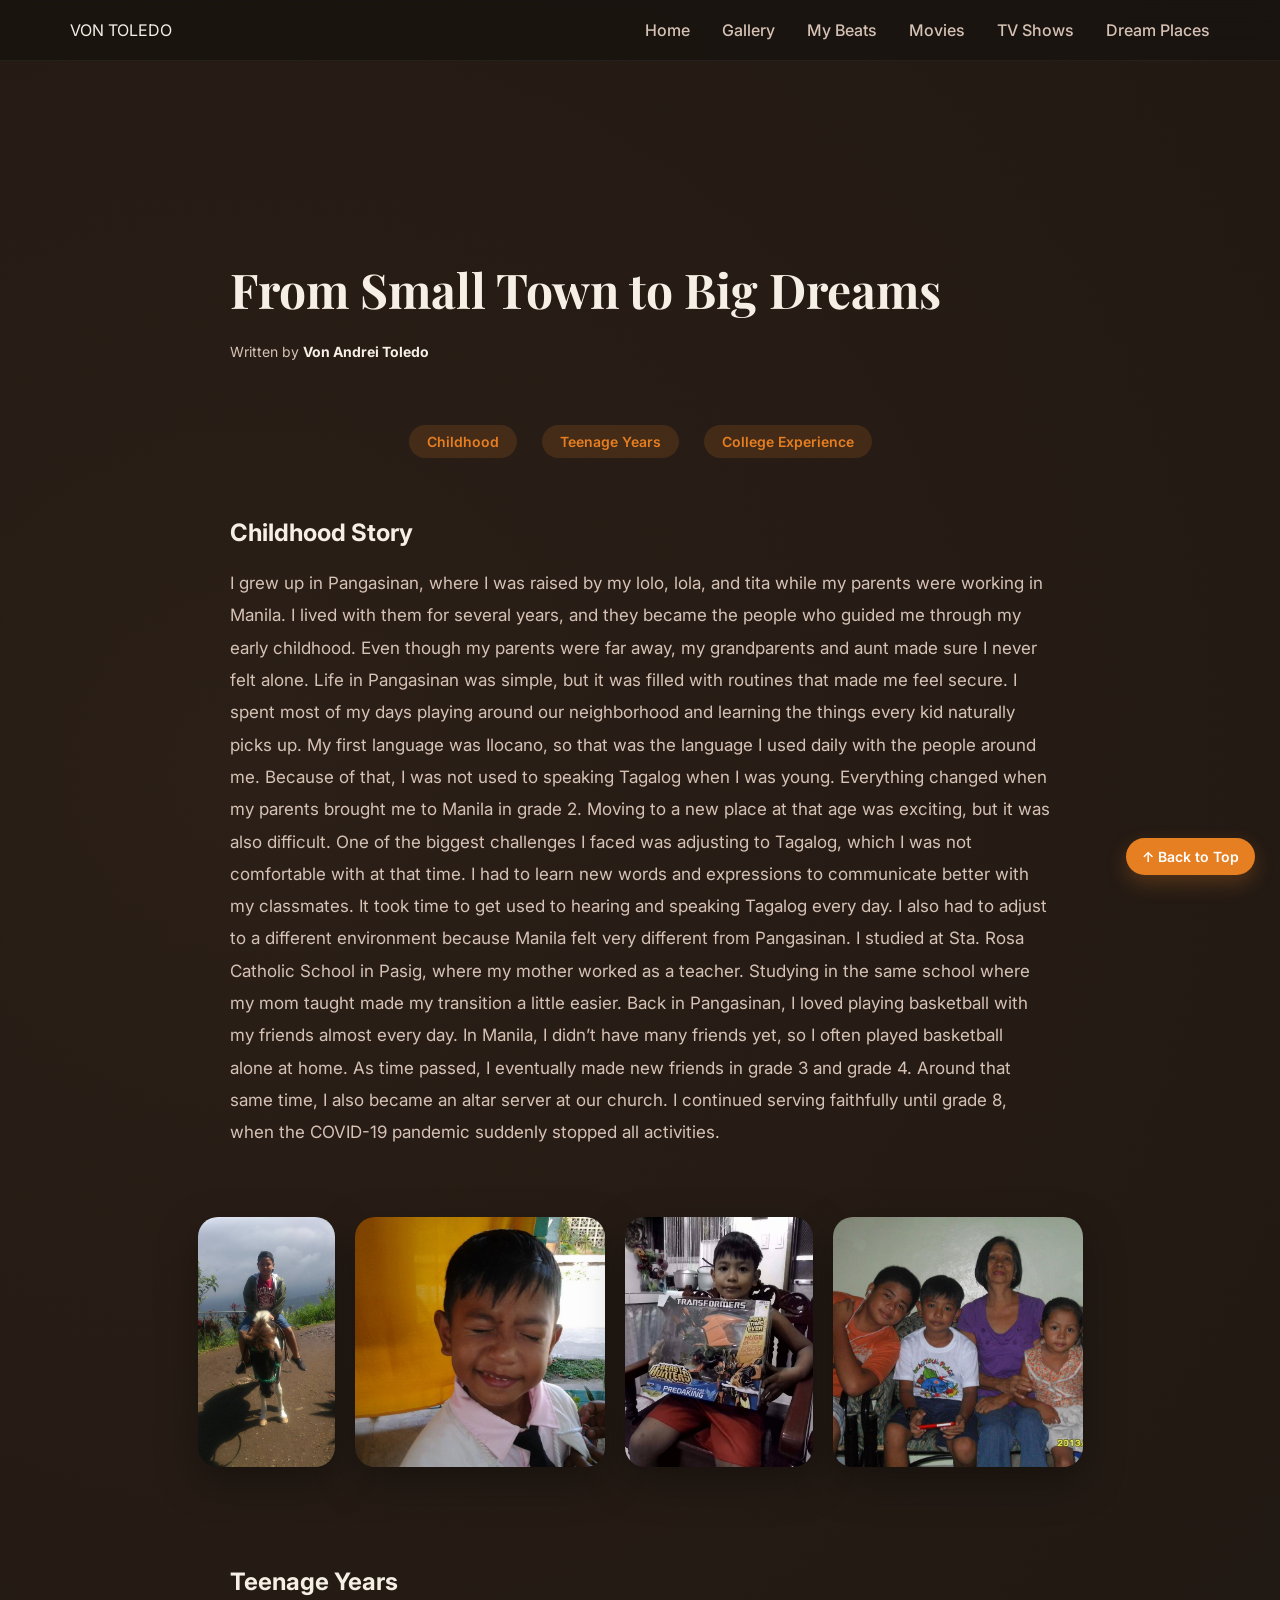
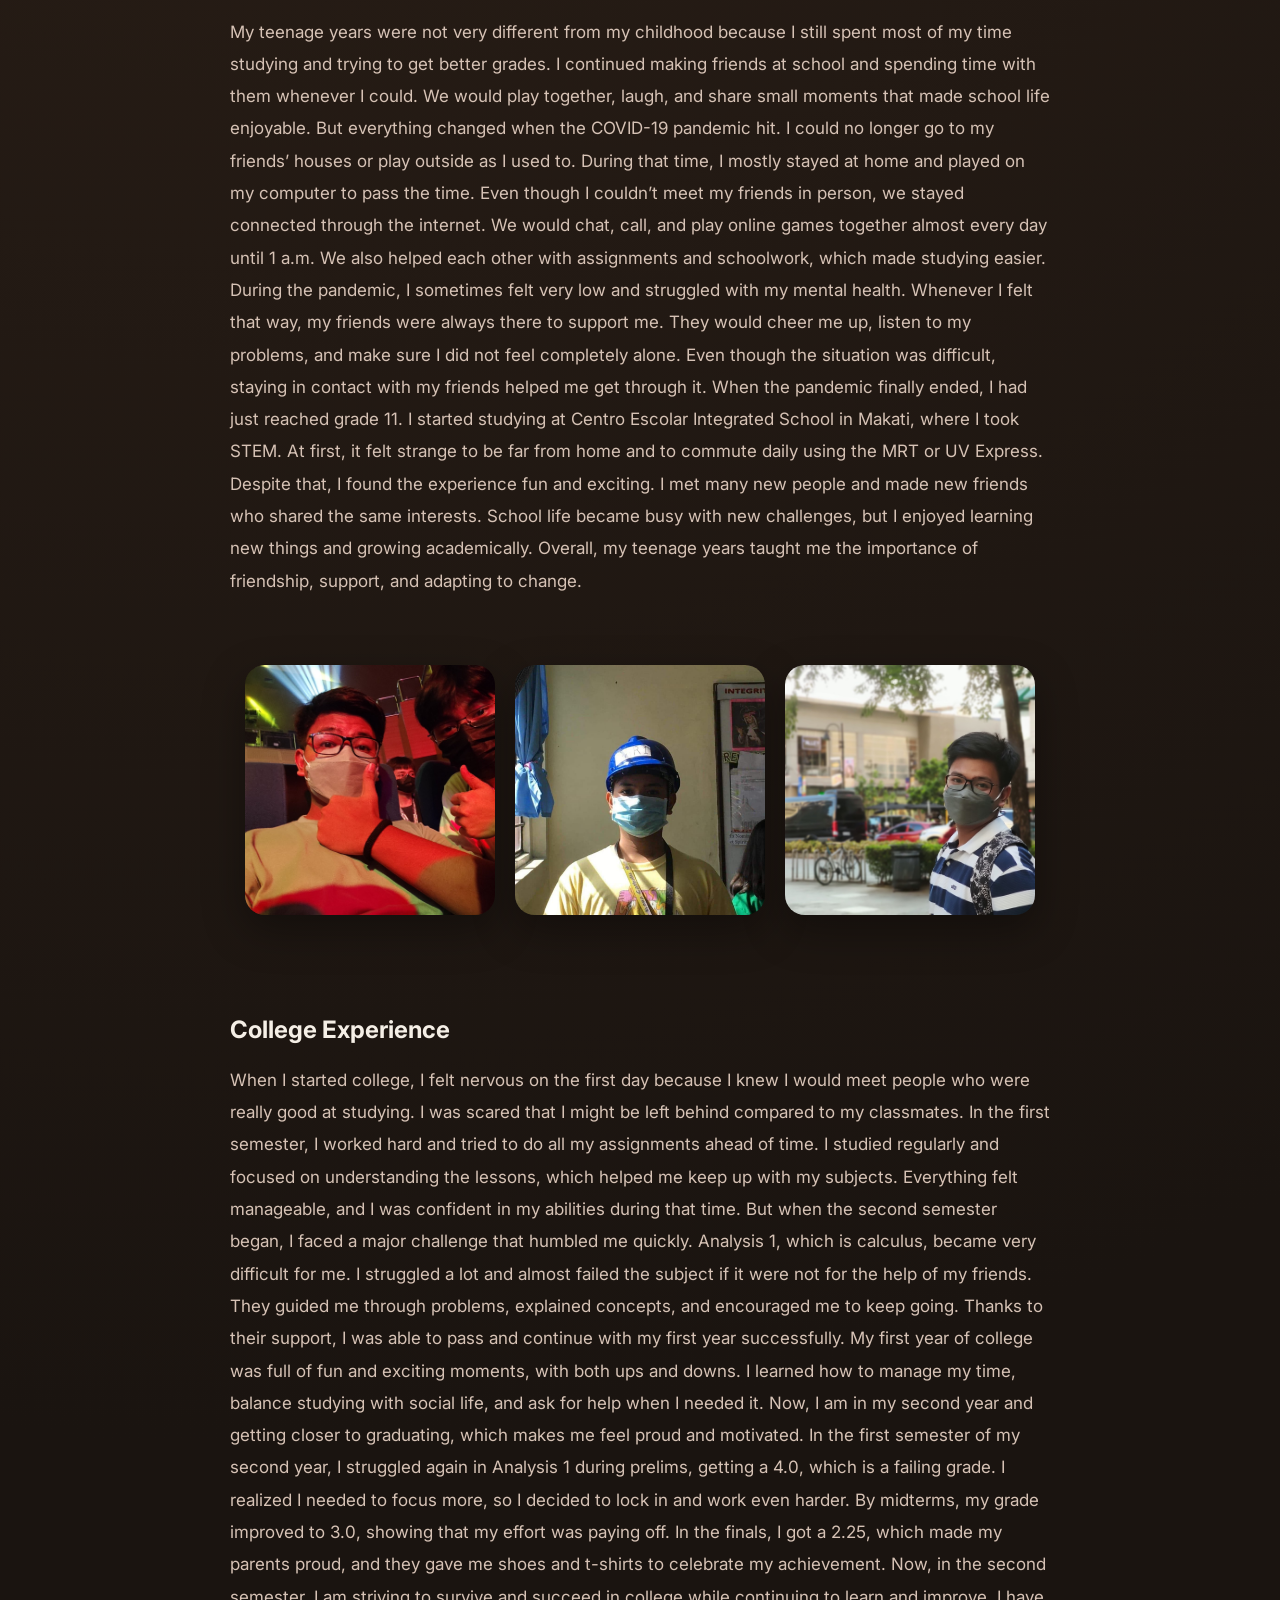
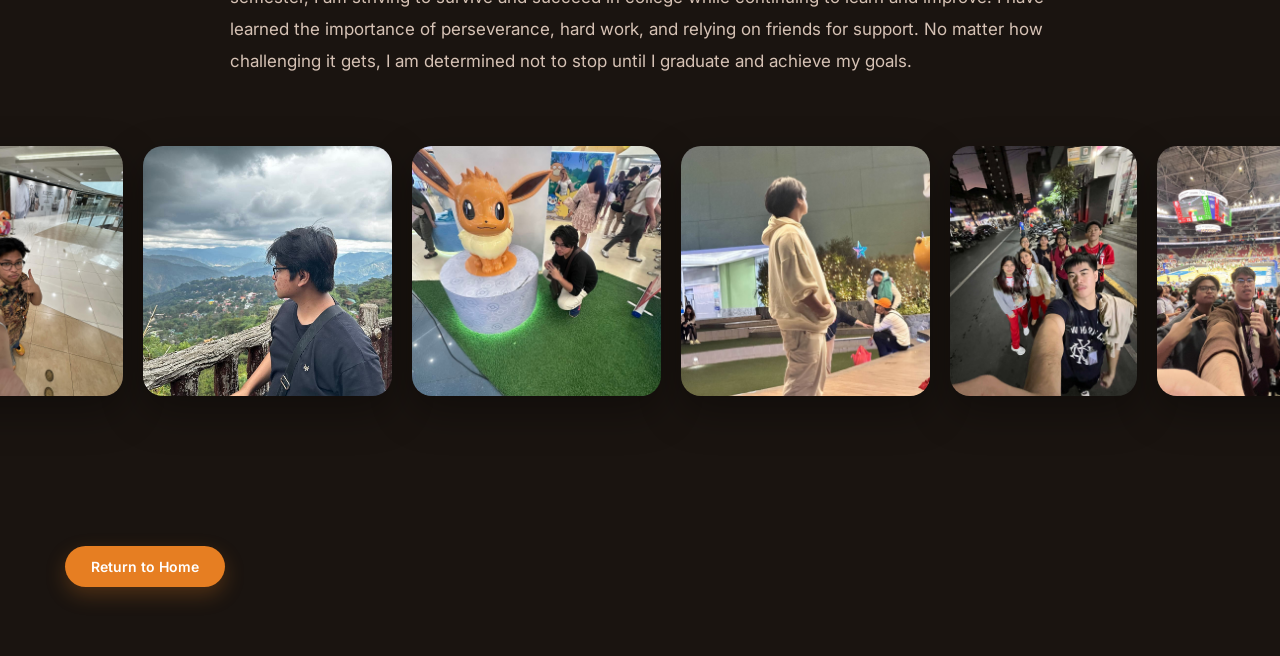
<file: pages/about.html>
<!DOCTYPE html>
<html lang="en">
<head>
    <meta charset="UTF-8">
    <meta name="viewport" content="width=device-width, initial-scale=1.0">
    <title>About - Von Andrei Toledo</title>
    <link href="https://fonts.googleapis.com/css2?family=Inter:wght@400;500;600&family=Playfair+Display:wght@600;700&display=swap" rel="stylesheet">
    <link rel="stylesheet" href="../style.css">
</head>

<body id="top">

     <header class="nav">
    <div class="brand">VON TOLEDO</div>

    <nav>
      <a href="../index.html" class="active">Home</a>
      <a href="gallery.html">Gallery</a>
      <a href="beats.html">My Beats</a>
      <a href="movies.html">Movies</a>
      <a href="tvshows.html">TV Shows</a>
      <a href="dreamplaces.html">Dream Places</a>
    </nav>
  </header>

    <main class="wrapper">
        <section class="article">
            <h1>From Small Town to Big Dreams</h1>
            <p class="meta">
                Written by <strong>Von Andrei Toledo</strong>
            </p>

            <div class="about-nav">
    <a href="#childhood">Childhood</a>
    <a href="#teenage">Teenage Years</a>
    <a href="#college">College Experience</a>
</div>


            <h2 id="childhood">Childhood Story</h2>

            <p>
                 I grew up in Pangasinan, where I was raised by my lolo, lola, and tita while my parents were working in Manila. I lived with them for several years, and they became the people who guided me through my early childhood. Even though my parents were far away, my grandparents and aunt made sure I never felt alone. Life in Pangasinan was simple, but it was filled with routines that made me feel secure. I spent most of my days playing around our neighborhood and learning the things every kid naturally picks up. My first language was Ilocano, so that was the language I used daily with the people around me. Because of that, I was not used to speaking Tagalog when I was young. Everything changed when my parents brought me to Manila in grade 2. Moving to a new place at that age was exciting, but it was also difficult. One of the biggest challenges I faced was adjusting to Tagalog, which I was not comfortable with at that time. I had to learn new words and expressions to communicate better with my classmates. It took time to get used to hearing and speaking Tagalog every day. I also had to adjust to a different environment because Manila felt very different from Pangasinan. I studied at Sta. Rosa Catholic School in Pasig, where my mother worked as a teacher. Studying in the same school where my mom taught made my transition a little easier. Back in Pangasinan, I loved playing basketball with my friends almost every day. In Manila, I didn’t have many friends yet, so I often played basketball alone at home. As time passed, I eventually made new friends in grade 3 and grade 4. Around that same time, I also became an altar server at our church. I continued serving faithfully until grade 8, when the COVID-19 pandemic suddenly stopped all activities.
            </p>
            <div style="display: flex; justify-content: center; gap: 20px; margin: 20px 0;">
                <img src="../images/child1.jpg" alt="Childhood Image 1" style="width: 250px; height: 250px; object-fit: cover; border-radius: 20px;"/>
                <img src="../images/child2.jpg" alt="Childhood Image 2" style="width: 250px; height: 250px; object-fit: cover; border-radius: 20px;"/>
                <img src="../images/child3.jpg" alt="Childhood Image 3" style="width: 250px; height: 250px; object-fit: cover; border-radius: 20px;"/>
                <img src="../images/child4.jpg" alt="Childhood Image 4" style="width: 250px; height: 250px; object-fit: cover; border-radius: 20px;"/>
            </div>

           <h2 id="teenage">Teenage Years</h2>

            <p>
 My teenage years were not very different from my childhood because I still spent most of my time studying and trying to get better grades. I continued making friends at school and spending time with them whenever I could. We would play together, laugh, and share small moments that made school life enjoyable. But everything changed when the COVID-19 pandemic hit. I could no longer go to my friends’ houses or play outside as I used to. During that time, I mostly stayed at home and played on my computer to pass the time. Even though I couldn’t meet my friends in person, we stayed connected through the internet. We would chat, call, and play online games together almost every day until 1 a.m. We also helped each other with assignments and schoolwork, which made studying easier. During the pandemic, I sometimes felt very low and struggled with my mental health. Whenever I felt that way, my friends were always there to support me. They would cheer me up, listen to my problems, and make sure I did not feel completely alone. Even though the situation was difficult, staying in contact with my friends helped me get through it. When the pandemic finally ended, I had just reached grade 11. I started studying at Centro Escolar Integrated School in Makati, where I took STEM. At first, it felt strange to be far from home and to commute daily using the MRT or UV Express. Despite that, I found the experience fun and exciting. I met many new people and made new friends who shared the same interests. School life became busy with new challenges, but I enjoyed learning new things and growing academically. Overall, my teenage years taught me the importance of friendship, support, and adapting to change.            </p>
            <div style="display: flex; justify-content: center; gap: 20px; margin: 20px 0;">
                <img src="../images/teen6.jpg" alt="Teen Image 1" style="width: 250px; height: 250px; object-fit: cover; border-radius: 20px;"/>
                <img src="../images/teen5.jpg" alt="Teen Image 2" style="width: 250px; height: 250px; object-fit: cover; border-radius: 20px;"/>
                <img src="../images/teen4.jpg" alt="Teen Image 3" style="width: 250px; height: 250px; object-fit: cover; border-radius: 20px;"/>
            </div>

            <h2 id="college">College Experience</h2>

            <p>
When I started college, I felt nervous on the first day because I knew I would meet people who were really good at studying. I was scared that I might be left behind compared to my classmates. In the first semester, I worked hard and tried to do all my assignments ahead of time. I studied regularly and focused on understanding the lessons, which helped me keep up with my subjects. Everything felt manageable, and I was confident in my abilities during that time. But when the second semester began, I faced a major challenge that humbled me quickly. Analysis 1, which is calculus, became very difficult for me. I struggled a lot and almost failed the subject if it were not for the help of my friends. They guided me through problems, explained concepts, and encouraged me to keep going. Thanks to their support, I was able to pass and continue with my first year successfully. My first year of college was full of fun and exciting moments, with both ups and downs. I learned how to manage my time, balance studying with social life, and ask for help when I needed it. Now, I am in my second year and getting closer to graduating, which makes me feel proud and motivated. In the first semester of my second year, I struggled again in Analysis 1 during prelims, getting a 4.0, which is a failing grade. I realized I needed to focus more, so I decided to lock in and work even harder. By midterms, my grade improved to 3.0, showing that my effort was paying off. In the finals, I got a 2.25, which made my parents proud, and they gave me shoes and t-shirts to celebrate my achievement. Now, in the second semester, I am striving to survive and succeed in college while continuing to learn and improve. I have learned the importance of perseverance, hard work, and relying on friends for support. No matter how challenging it gets, I am determined not to stop until I graduate and achieve my goals.            </p>
            <div style="display: flex; justify-content: center; gap: 20px; margin: 20px 0;">
                <img src="../images/teen1.jpg" alt="Teen Image 1" style="width: 250px; height: 250px; object-fit: cover; border-radius: 20px;"/>
                <img src="../images/teen2.jpg" alt="Teen Image 2" style="width: 250px; height: 250px; object-fit: cover; border-radius: 20px;"/>
                <img src="../images/teen3.jpg" alt="Teen Image 3" style="width: 250px; height: 250px; object-fit: cover; border-radius: 20px;"/>
                <img src="../images/teen7.jpg" alt="Teen Image 3" style="width: 250px; height: 250px; object-fit: cover; border-radius: 20px;"/>
                <img src="../images/group1.jpg" alt="group image" style="width: 250px; height: 250px; object-fit: cover; border-radius: 20px;"/>
                <img src="../images/group2.jpg" alt="group image2" style="width: 250px; height: 250px; object-fit: cover; border-radius: 20px;"/>
            </div>
        </section>
        <div class="return-home">
            <a href="../index.html" class="btn return-home-btn">Return to Home</a>
        </div>
    </main>
    <a href="#top" class="back-top">↑ Back to Top</a>

</body>
</html>
</file>
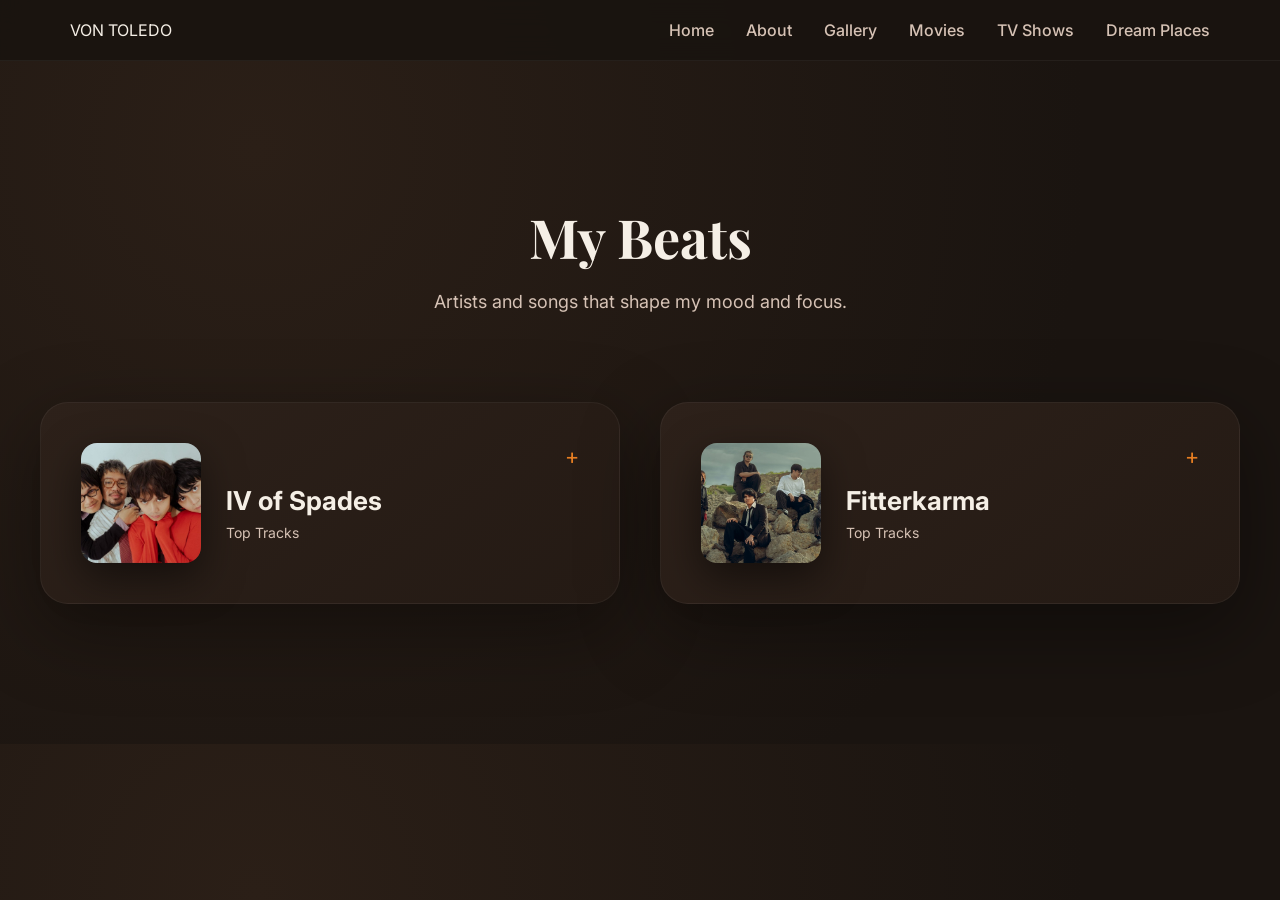
<file: pages/beats.html>
<!DOCTYPE html>
<html lang="en">
<head>
  <meta charset="UTF-8">
  <meta name="viewport" content="width=device-width, initial-scale=1.0">
  <title>Beats - Von Andrei Toledo</title>

  <link href="https://fonts.googleapis.com/css2?family=Inter:wght@400;500;600&family=Playfair+Display:wght@600;700&display=swap" rel="stylesheet">
  <link rel="stylesheet" href="../style.css">
</head>

<body id="top">

<header class="nav">
    <div class="brand">VON TOLEDO</div>

    <nav>
      <a href="../index.html" class="active">Home</a>
      <a href="about.html">About</a>
      <a href="gallery.html">Gallery</a>
      <a href="movies.html">Movies</a>
      <a href="tvshows.html">TV Shows</a>
      <a href="dreamplaces.html">Dream Places</a>
    </nav>
  </header>

<main class="beats-wrapper">

  <section class="beats-hero">
    <h1>My Beats</h1>
    <p>Artists and songs that shape my mood and focus.</p>
  </section>

  <section class="artist-grid">

    <!-- ================= ARTIST 1 ================= -->

    <details class="artist-box">
      <summary>
        <div class="artist-header">
          <img src="../images/ivos1.jpg" alt="IV of Spades">
          <div class="artist-info">
            <h2>IV of Spades</h2>
            <span>Top Tracks</span>
          </div>
        </div>
      </summary>

      <div class="artist-content">

        <div class="song-item">
          <h4>Mundo</h4>
          <iframe 
            src="https://open.spotify.com/embed/track/61vyXXtY7OSYFRtSzv5ehw"
            allow="encrypted-media">
          </iframe>
        </div>

        <div class="song-item">
          <h4>Aura</h4>
          <iframe 
            src="https://open.spotify.com/embed/track/4dnk82CNAgQvINdXSGkieH"
            allow="encrypted-media">
          </iframe>
        </div>

      </div>
    </details>

    <!-- ================= ARTIST 2 ================= -->

    <details class="artist-box">
      <summary>
        <div class="artist-header">
          <img src="../images/fitterkarma.jpg" alt="Fitterkarma">
          <div class="artist-info">
            <h2>Fitterkarma</h2>
            <span>Top Tracks</span>
          </div>
        </div>
      </summary>

      <div class="artist-content">

        <div class="song-item">
          <h4>Kanibalismo II</h4>
          <iframe 
            src="https://open.spotify.com/embed/track/410fyfFghBsxNu45LiNJ24"
            allow="encrypted-media">
          </iframe>
        </div>

        <div class="song-item">
          <h4>Kalapastangan</h4>
          <iframe 
            src="https://open.spotify.com/embed/track/1udOOSbJnytCdgvbgYOF5s?utm_source=generator"
            allow="encrypted-media">
          </iframe>
        </div>

      </div>
    </details>

  </section>

</main>

</body>
</html>
</file>
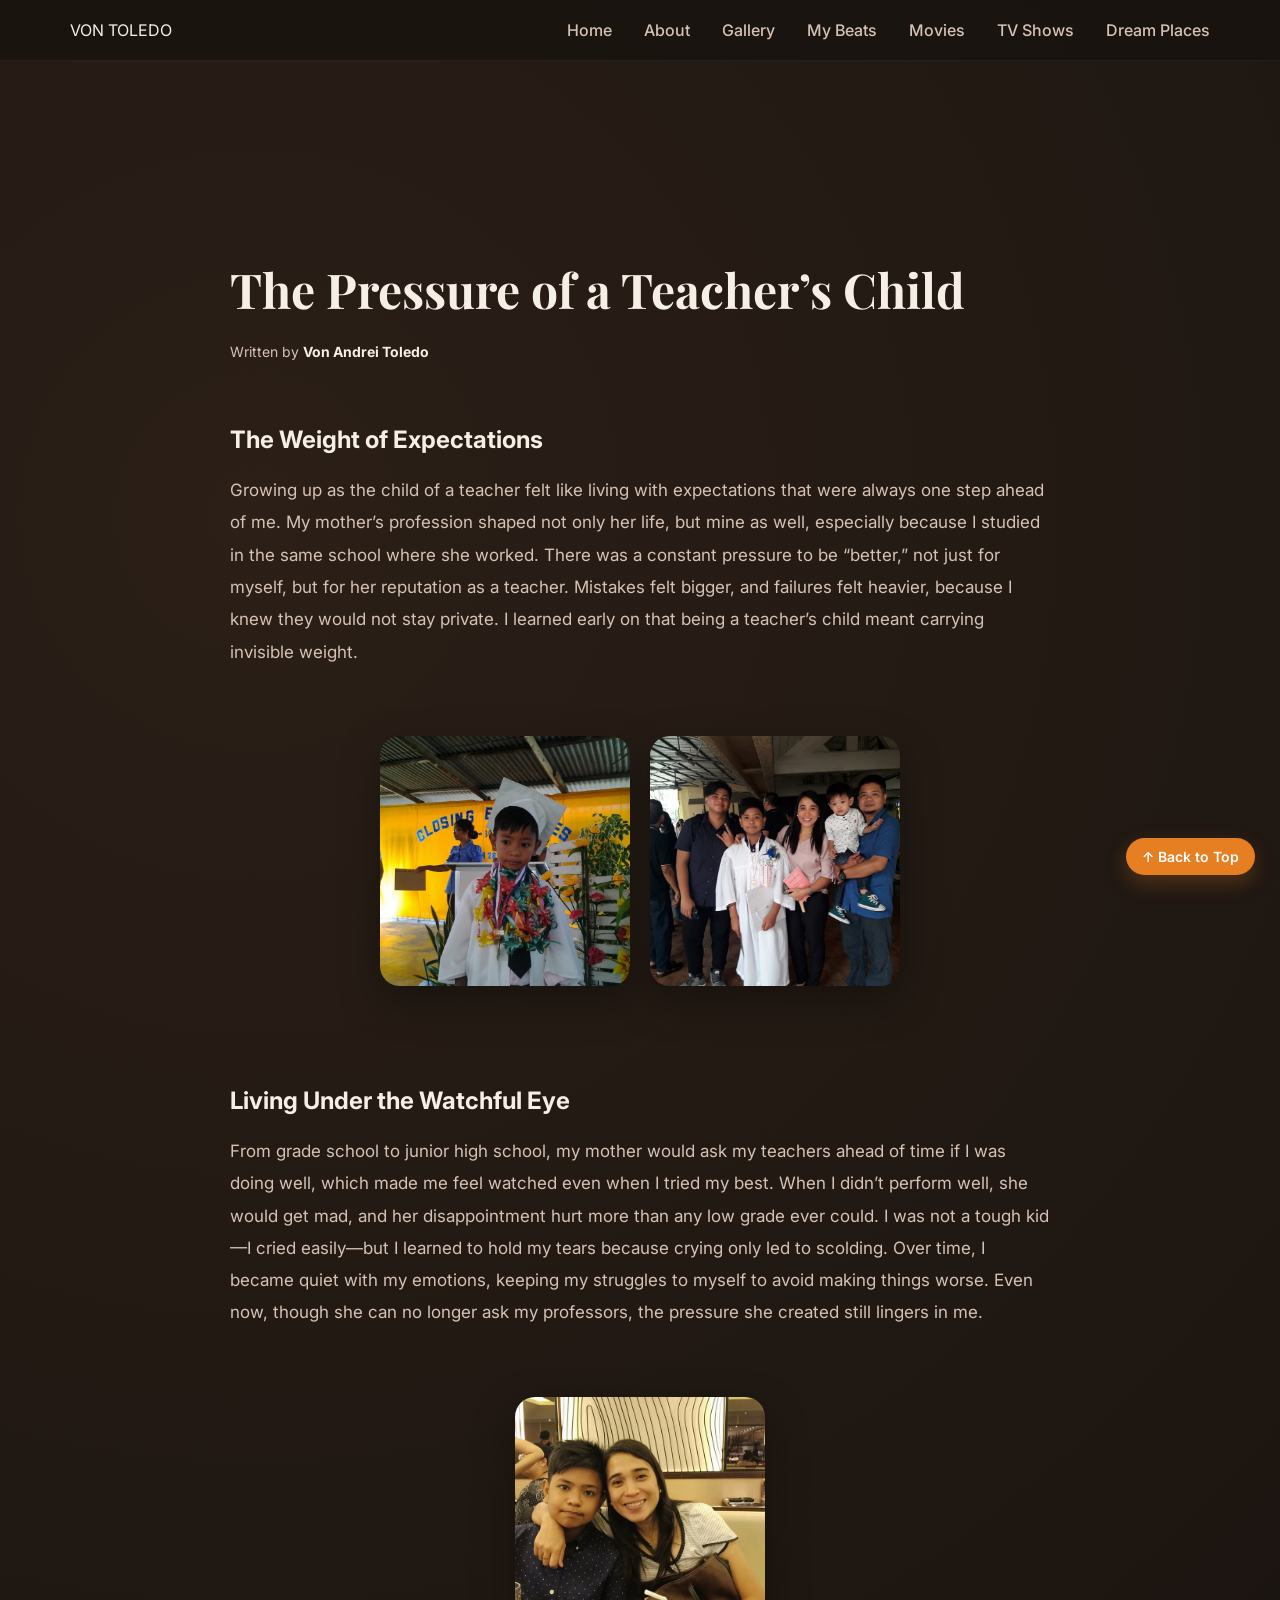
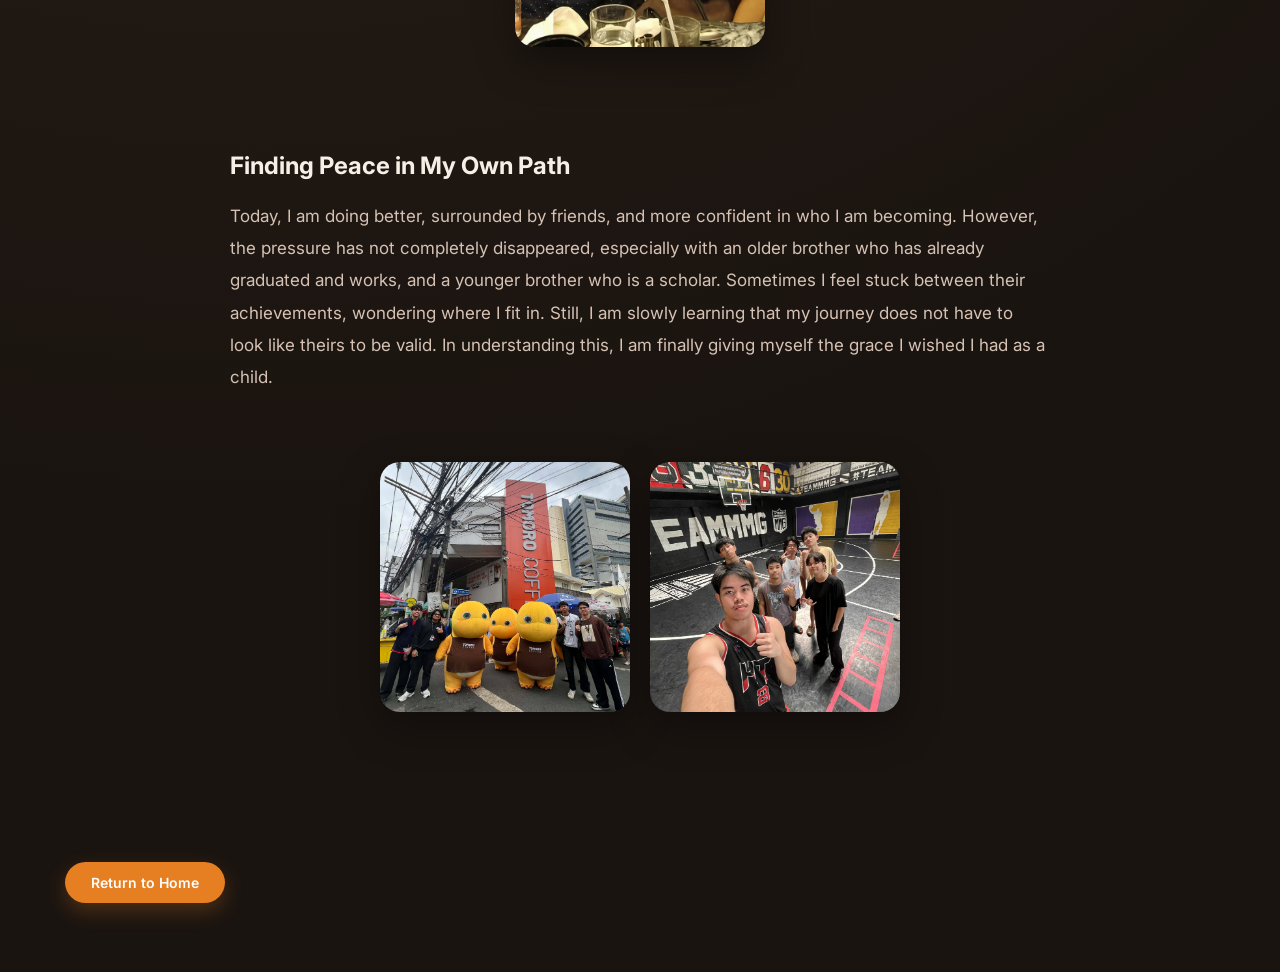
<file: pages/blog2.html>
<!DOCTYPE html>
<html lang="en">
<head>
  <meta charset="UTF-8">
  <meta name="viewport" content="width=device-width, initial-scale=1.0">
  <title>The Pressure of a Teacher’s Child - Von Andrei Toledo</title>
  <link href="https://fonts.googleapis.com/css2?family=Inter:wght@400;500;600&family=Playfair+Display:wght@600;700&display=swap" rel="stylesheet">
  <link rel="stylesheet" href="../style.css">
</head>

<body id="top">


   <header class="nav">
    <div class="brand">VON TOLEDO</div>

    <nav>
      <a href="../index.html" class="active">Home</a>
      <a href="about.html">About</a>
      <a href="gallery.html">Gallery</a>
      <a href="beats.html">My Beats</a>
      <a href="movies.html">Movies</a>
      <a href="tvshows.html">TV Shows</a>
      <a href="dreamplaces.html">Dream Places</a>
    </nav>
  </header>

  <main class="wrapper">
    <section class="article">
      <h1>The Pressure of a Teacher’s Child</h1>
      <p class="meta">
        Written by <strong>Von Andrei Toledo</strong>
      </p>

      <section>
        <h2>The Weight of Expectations</h2>
        <p>
          Growing up as the child of a teacher felt like living with expectations that were always one step ahead of me. My mother’s profession shaped not only her life, but mine as well, especially because I studied in the same school where she worked. There was a constant pressure to be “better,” not just for myself, but for her reputation as a teacher. Mistakes felt bigger, and failures felt heavier, because I knew they would not stay private. I learned early on that being a teacher’s child meant carrying invisible weight.
        </p>

        <div style="display: flex; justify-content: center; gap: 20px; margin: 20px 0;">
          <img src="../images/child-medal.jpg" alt="Child Medal" style="width: 250px; height: 250px; object-fit: cover; border-radius: 20px;"/>
          <img src="../images/grad1.jpg" alt="Graduation Image" style="width: 250px; height: 250px; object-fit: cover; border-radius: 20px;"/>
        </div>
      </section>

      <section>
        <h2>Living Under the Watchful Eye</h2>
        <p>
          From grade school to junior high school, my mother would ask my teachers ahead of time if I was doing well, which made me feel watched even when I tried my best. When I didn’t perform well, she would get mad, and her disappointment hurt more than any low grade ever could. I was not a tough kid—I cried easily—but I learned to hold my tears because crying only led to scolding. Over time, I became quiet with my emotions, keeping my struggles to myself to avoid making things worse. Even now, though she can no longer ask my professors, the pressure she created still lingers in me.
        </p>

        <div style="text-align: center; margin: 20px 0;">
          <img src="../images/me and mama2.jpg" alt="Me and Mama" style="width: 250px; height: 250px; object-fit: cover; border-radius: 20px;"/>
        </div>
      </section>

      <section>
        <h2>Finding Peace in My Own Path</h2>
        <p>
          Today, I am doing better, surrounded by friends, and more confident in who I am becoming. However, the pressure has not completely disappeared, especially with an older brother who has already graduated and works, and a younger brother who is a scholar. Sometimes I feel stuck between their achievements, wondering where I fit in. Still, I am slowly learning that my journey does not have to look like theirs to be valid. In understanding this, I am finally giving myself the grace I wished I had as a child.
        </p>

        <div style="display: flex; justify-content: center; gap: 20px; margin: 20px 0;">
          <img src="../images/friends.jpg" alt="Friends" style="width: 250px; height: 250px; object-fit: cover; border-radius: 20px;"/>
          <img src="../images/friends2.jpg" alt="Friends2" style="width: 250px; height: 250px; object-fit: cover; border-radius: 20px;"/>
        </div>
      </section>
    </section>
    <div class="return-home">
      <a href="../index.html" class="btn return-home-btn">Return to Home</a>
    </div>
  </main>
 <a href="#top" class="back-top">↑ Back to Top</a>

</body>

</html>
</file>
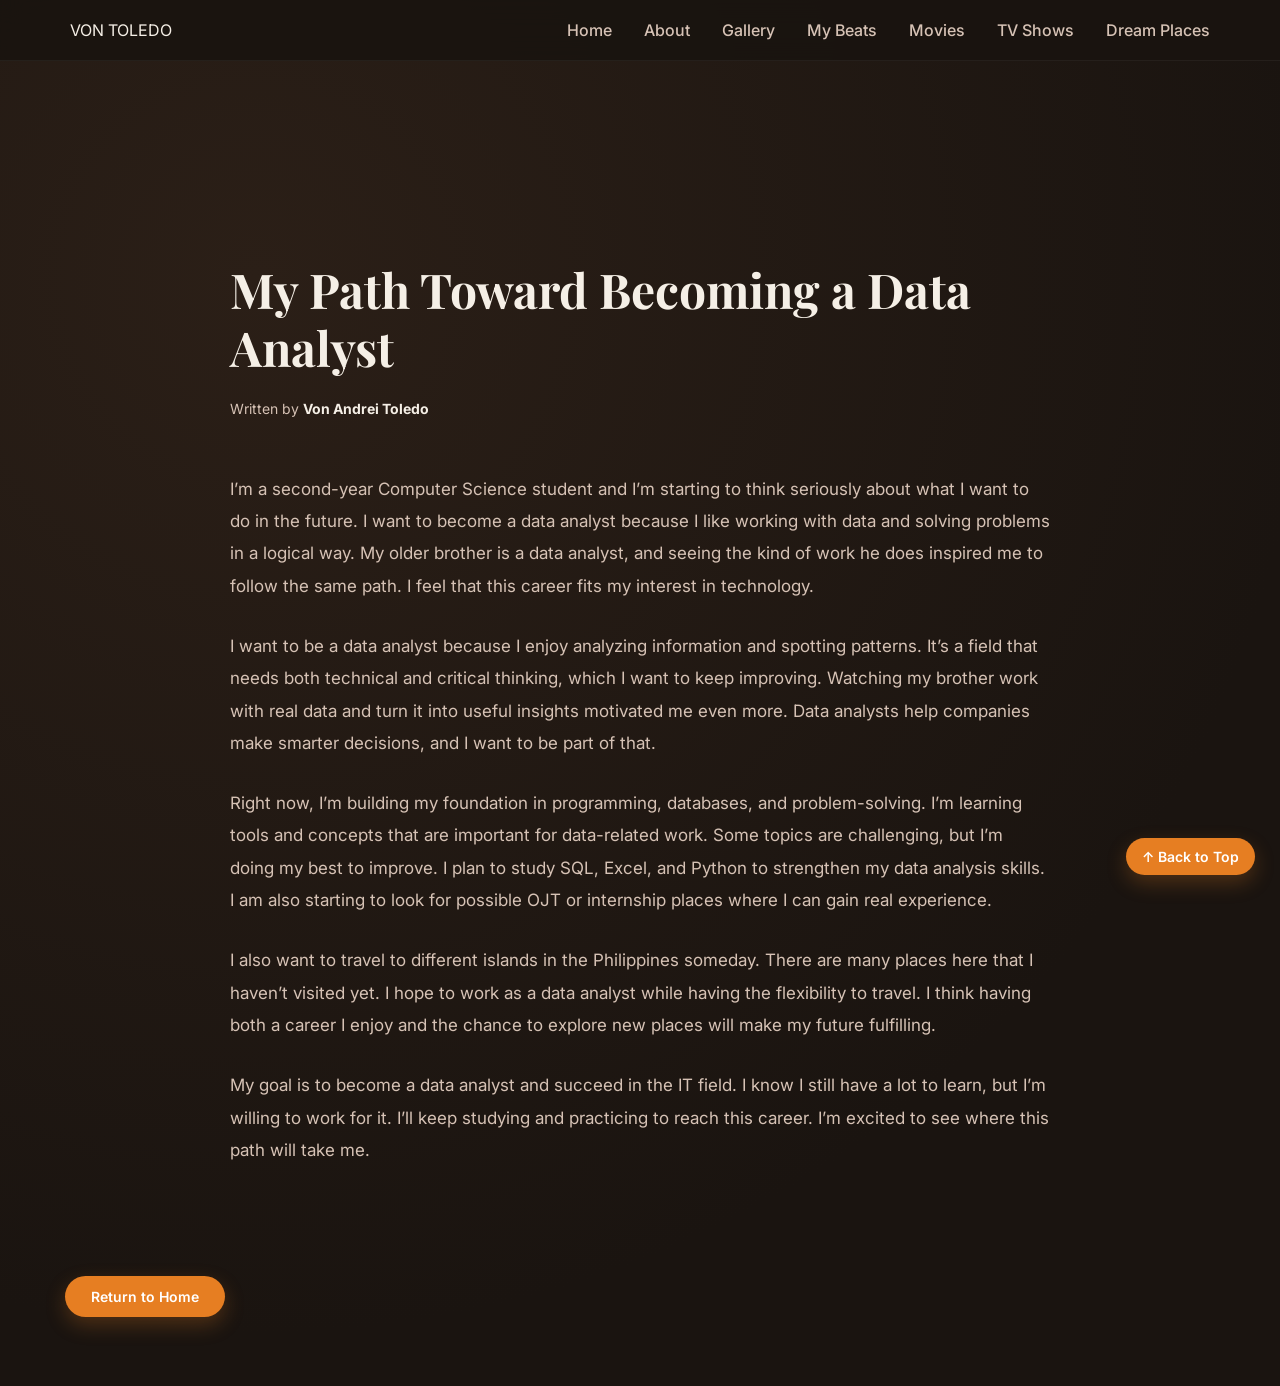
<file: pages/blog3.html>
<!DOCTYPE html>
<html lang="en">
<head>
  <meta charset="UTF-8">
  <meta name="viewport" content="width=device-width, initial-scale=1.0">
  <title>My Path Toward Becoming a Data Analyst - Von Andrei Toledo</title>
  <link href="https://fonts.googleapis.com/css2?family=Inter:wght@400;500;600&family=Playfair+Display:wght@600;700&display=swap" rel="stylesheet">
  <link rel="stylesheet" href="../style.css">
</head>

<body id="top">


   <header class="nav">
    <div class="brand">VON TOLEDO</div>

    <nav>
      <a href="../index.html" class="active">Home</a>
      <a href="about.html">About</a>
      <a href="gallery.html">Gallery</a>
      <a href="beats.html">My Beats</a>
      <a href="movies.html">Movies</a>
      <a href="tvshows.html">TV Shows</a>
      <a href="dreamplaces.html">Dream Places</a>
    </nav>
  </header>
  
  <main class="wrapper" id="top">
    <section class="article">
      <h1>My Path Toward Becoming a Data Analyst</h1>
      <p class="meta">
        Written by <strong>Von Andrei Toledo</strong>
      </p>

      <section>
        <p>
          I’m a second-year Computer Science student and I’m starting to think seriously about what I want to do in the future. I want to become a data analyst because I like working with data and solving problems in a logical way. My older brother is a data analyst, and seeing the kind of work he does inspired me to follow the same path. I feel that this career fits my interest in technology.
        </p>

        <p>
          I want to be a data analyst because I enjoy analyzing information and spotting patterns. It’s a field that needs both technical and critical thinking, which I want to keep improving. Watching my brother work with real data and turn it into useful insights motivated me even more. Data analysts help companies make smarter decisions, and I want to be part of that.
        </p>

        <p>
          Right now, I’m building my foundation in programming, databases, and problem-solving. I’m learning tools and concepts that are important for data-related work. Some topics are challenging, but I’m doing my best to improve. I plan to study SQL, Excel, and Python to strengthen my data analysis skills. I am also starting to look for possible OJT or internship places where I can gain real experience.
        </p>

        <p>
          I also want to travel to different islands in the Philippines someday. There are many places here that I haven’t visited yet. I hope to work as a data analyst while having the flexibility to travel. I think having both a career I enjoy and the chance to explore new places will make my future fulfilling.
        </p>

        <p>
          My goal is to become a data analyst and succeed in the IT field. I know I still have a lot to learn, but I’m willing to work for it. I’ll keep studying and practicing to reach this career. I’m excited to see where this path will take me.
        </p>
      </section>
    </section>
    <div class="return-home">
      <a href="../index.html" class="btn return-home-btn">Return to Home</a>
    </div>
  </main>
<a href="#top" class="back-top">↑ Back to Top</a>

</body>
</html>
</file>
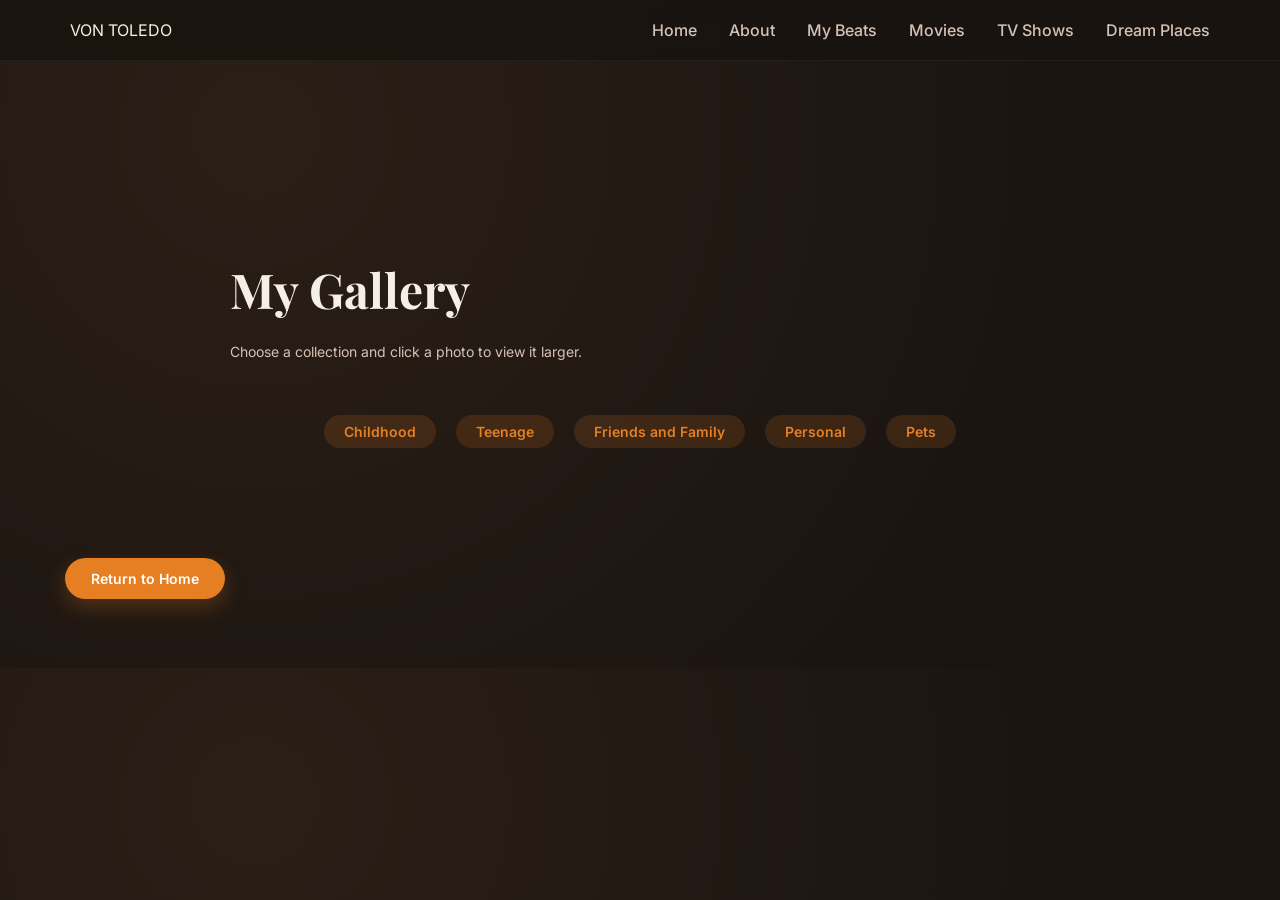
<file: pages/gallery.html>
<!DOCTYPE html>
<html lang="en">
<head>
  <meta charset="UTF-8">
  <meta name="viewport" content="width=device-width, initial-scale=1.0">
  <title>Gallery - Von Andrei Toledo</title>

  <link href="https://fonts.googleapis.com/css2?family=Inter:wght@400;500;600&family=Playfair+Display:wght@600;700&display=swap" rel="stylesheet">
  <link rel="stylesheet" href="../style.css">
</head>

<body id="top">

   <header class="nav">
    <div class="brand">VON TOLEDO</div>

    <nav>
      <a href="../index.html" class="active">Home</a>
      <a href="about.html">About</a>
      <a href="beats.html">My Beats</a>
      <a href="movies.html">Movies</a>
      <a href="tvshows.html">TV Shows</a>
      <a href="dreamplaces.html">Dream Places</a>
    </nav>
  </header>

  <main class="wrapper">
    <section class="article">
      <h1>My Gallery</h1>

      <p class="meta">
        Choose a collection and click a photo to view it larger.
      </p>

      <div class="gallery-nav">
        <a href="#childhood">Childhood</a>
        <a href="#teenage">Teenage</a>
        <a href="#friends">Friends and Family</a>
        <a href="#personal">Personal</a>
        <a href="#pets">Pets</a>
      </div>

      <div class="gallery-section" id="childhood">
        <h2>Childhood Collection</h2>
        <div class="gallery-grid">
          <a href="#img1"><img src="../images/child1.jpg"></a>
          <a href="#img2"><img src="../images/child2.jpg"></a>
          <a href="#img3"><img src="../images/child3.jpg"></a>
          <a href="#img4"><img src="../images/child4.jpg"></a>
          <a href="#img5"><img src="../images/child-medal.jpg"></a>
        </div>
      </div>

      <div class="gallery-section" id="teenage">
        <h2>Teenage Collection</h2>
        <div class="gallery-grid">
          <a href="#img6"><img src="../images/teen1.jpg"></a>
          <a href="#img7"><img src="../images/teen2.jpg"></a>
          <a href="#img8"><img src="../images/teen3.jpg"></a>
          <a href="#img9"><img src="../images/teen4.jpg"></a>
          <a href="#img10"><img src="../images/teen5.jpg"></a>
        </div>
      </div>

      <div class="gallery-section" id="friends">
        <h2>Friends And Family Collection</h2>
        <div class="gallery-grid">
          <a href="#img11"><img src="../images/friends.jpg"></a>
          <a href="#img12"><img src="../images/friends2.jpg"></a>
          <a href="#img13"><img src="../images/group1.jpg"></a>
          <a href="#img14"><img src="../images/group2.jpg"></a>
          <a href="#img15"><img src="../images/grad1.jpg"></a>
        </div>
      </div>

      <div class="gallery-section" id="personal">
        <h2>Personal Collection</h2>
        <div class="gallery-grid">
          <a href="#img16"><img src="../images/ME.jpg"></a>
          <a href="#img17"><img src="../images/ME2.jpg"></a>
          <a href="#img18"><img src="../images/ME3.jpg"></a>
          <a href="#img19"><img src="../images/me and mama.jpg"></a>
          <a href="#img20"><img src="../images/me and mama2.jpg"></a>
        </div>
      </div>

      <div class="gallery-section" id="pets">
        <h2>Pets Collection</h2>
        <div class="gallery-grid">
          <a href="#img21"><img src="../images/DOG.jpg"></a>
        </div>
      </div>

    </section>

    <div class="return-home">
      <a href="../index.html" class="btn return-home-btn">Return to Home</a>
    </div>
  </main>

  <div class="lightbox" id="img1"><a href="#childhood" class="close">&times;</a><img src="../images/child1.jpg"></div>
  <div class="lightbox" id="img2"><a href="#childhood" class="close">&times;</a><img src="../images/child2.jpg"></div>
  <div class="lightbox" id="img3"><a href="#childhood" class="close">&times;</a><img src="../images/child3.jpg"></div>
  <div class="lightbox" id="img4"><a href="#childhood" class="close">&times;</a><img src="../images/child4.jpg"></div>
  <div class="lightbox" id="img5"><a href="#childhood" class="close">&times;</a><img src="../images/child-medal.jpg"></div>

  <div class="lightbox" id="img6"><a href="#teenage" class="close">&times;</a><img src="../images/teen1.jpg"></div>
  <div class="lightbox" id="img7"><a href="#teenage" class="close">&times;</a><img src="../images/teen2.jpg"></div>
  <div class="lightbox" id="img8"><a href="#teenage" class="close">&times;</a><img src="../images/teen3.jpg"></div>
  <div class="lightbox" id="img9"><a href="#teenage" class="close">&times;</a><img src="../images/teen4.jpg"></div>
  <div class="lightbox" id="img10"><a href="#teenage" class="close">&times;</a><img src="../images/teen5.jpg"></div>

  <div class="lightbox" id="img11"><a href="#friends" class="close">&times;</a><img src="../images/friends.jpg"></div>
  <div class="lightbox" id="img12"><a href="#friends" class="close">&times;</a><img src="../images/friends2.jpg"></div>
  <div class="lightbox" id="img13"><a href="#friends" class="close">&times;</a><img src="../images/group1.jpg"></div>
  <div class="lightbox" id="img14"><a href="#friends" class="close">&times;</a><img src="../images/group2.jpg"></div>
  <div class="lightbox" id="img15"><a href="#friends" class="close">&times;</a><img src="../images/grad1.jpg"></div>

  <div class="lightbox" id="img16"><a href="#personal" class="close">&times;</a><img src="../images/ME.jpg"></div>
  <div class="lightbox" id="img17"><a href="#personal" class="close">&times;</a><img src="../images/ME2.jpg"></div>
  <div class="lightbox" id="img18"><a href="#personal" class="close">&times;</a><img src="../images/ME3.jpg"></div>
  <div class="lightbox" id="img19"><a href="#personal" class="close">&times;</a><img src="../images/me and mama.jpg"></div>
  <div class="lightbox" id="img20"><a href="#personal" class="close">&times;</a><img src="../images/me and mama2.jpg"></div>

  <div class="lightbox" id="img21"><a href="#pets" class="close">&times;</a><img src="../images/DOG.jpg"></div>

</body>
</html>
</file>
<file: style.css>
:root {
  --bg: #1a1410;
  --bg-soft: #241a14;
  --card: #2d211a;
  --card-hover: #3a2a20;
  --text: #f5efe6;
  --muted: #d6c2b5;
  --accent: #e67e22;
  --accent-soft: rgba(230,126,34,0.15);
}

/* ================= GLOBAL ================= */

body {
  margin: 0;
  font-family: Inter, sans-serif;
  background: radial-gradient(circle at 20% 20%, #2b1f17, #1a1410 70%);
  color: var(--text);
}

a {
  text-decoration: none;
  color: inherit;
}

/* ================= NAV ================= */

.nav {
  display: flex;
  justify-content: space-between;
  align-items: center;
  padding: 20px 70px;
  background: rgba(26,20,16,0.92);
  backdrop-filter: blur(12px);
  border-bottom: 1px solid rgba(255,255,255,0.05);
}

.nav nav a {
  margin-left: 28px;
  color: var(--muted);
  font-weight: 500;
  transition: 0.3s ease;
}

.nav nav a:hover {
  color: var(--accent);
}

/* ================= WRAPPER ================= */

.wrapper {
  max-width: 1150px;
  margin: auto;
  padding: 80px 40px;
}

/* ================= HERO ================= */

.hero {
  display: grid;
  grid-template-columns: 1fr 1.1fr;
  gap: 90px;
  align-items: center;
  padding: 100px 0;
}

.pill {
  font-size: 11px;
  letter-spacing: 1px;
  background: var(--accent-soft);
  color: var(--accent);
  padding: 6px 14px;
  border-radius: 999px;
  font-weight: 600;
}

.hero h1 {
  font-family: "Playfair Display", serif;
  font-size: 76px;
  line-height: 1.08;
  margin: 25px 0;
}

.hero h1 span {
  color: var(--accent);
}

.hero-desc {
  color: var(--muted);
  max-width: 500px;
  font-size: 18px;
  line-height: 1.8;
}

/* ================= BUTTONS ================= */

.buttons {
  margin-top: 30px;
  display: flex;
  gap: 18px;
  flex-wrap: wrap;
}

.btn {
  padding: 12px 26px;
  border-radius: 30px;
  background: var(--accent);
  color: white;
  font-weight: 600;
  font-size: 14px;
  transition: 0.3s ease;
  box-shadow: 0 8px 20px rgba(230,126,34,0.25);
}

.btn:hover {
  background: #cf6d1c;
  transform: translateY(-2px);
}

.secondary {
  background: transparent;
  border: 2px solid var(--accent);
  color: var(--accent);
}

.secondary:hover {
  background: var(--accent);
  color: white;
}

.about .btn {
  margin-top: 30px;
  margin-bottom: 40px; /* This pushes it away from the card */
  display: inline-block;
}

/* ================= IMAGE GRID ================= */

.image-grid {
  display: grid;
  grid-template-columns: 1.2fr 1fr;
  gap: 25px;
}

.image-grid img {
  width: 100%;
  height: 250px;
  object-fit: cover;
  border-radius: 24px;
  box-shadow: 0 20px 50px rgba(0,0,0,0.4);
  transition: all 0.4s ease;
}

.image-grid img:first-child {
  height: 520px;
}

.image-grid img:hover {
  transform: translateY(-6px) scale(1.02);
}

/* ================= CARDS ================= */

.blog-card,
.about-highlight,
.contact-card {
  background: var(--card);
  padding: 35px;
  border-radius: 22px;
  border: 1px solid rgba(255,255,255,0.05);
  transition: 0.3s ease;
}

.blog-card:hover,
.contact-card:hover,
.about-highlight:hover {
  background: var(--card-hover);
  transform: translateY(-6px);
  border: 1px solid var(--accent);
}

/* ================= BLOG GRID ================= */

.blog-grid {
  display: grid;
  grid-template-columns: 2fr 1fr 1fr;
  gap: 40px;
}

.blog-card img {
  width: 100%;
  height: 190px;
  object-fit: cover;
  border-radius: 16px;
  margin-bottom: 20px;
}

.blog-card p {
  color: var(--muted);
  line-height: 1.6;
}

/* ================= CONTACT ================= */

.contact {
  padding: 120px 0;
}

.contact-grid {
  display: grid;
  grid-template-columns: repeat(auto-fit, minmax(250px, 1fr));
  gap: 40px;
  margin-top: 50px;
}

.contact-card p,
.contact-card a {
  color: var(--muted);
}

/* ================= ARTICLE SYSTEM ================= */

.article {
  max-width: 820px;
  margin: 120px auto;
  padding: 0 20px;
}

.article h1 {
  font-family: "Playfair Display", serif;
  font-size: 48px;
  line-height: 1.2;
  margin-bottom: 20px;
}

.article .meta {
  font-size: 14px;
  color: var(--muted);
  margin-bottom: 50px;
}

.article h2 {
  font-size: 24px;
  margin-top: 60px;
  margin-bottom: 20px;
}

.article p {
  font-size: 17px;
  line-height: 1.9;
  color: var(--muted);
  margin-bottom: 28px;
}

.article strong {
  color: var(--text);
}

.article img {
  width: 100%;
  border-radius: 18px;
  margin: 40px 0;
  box-shadow: 0 15px 40px rgba(0,0,0,0.35);
}

/* ================= ABOUT NAV ================= */

.about-nav {
  display: flex;
  justify-content: center;
  gap: 25px;
  flex-wrap: wrap;
  margin: 60px 0 40px;
}

.about-nav a {
  font-size: 14px;
  font-weight: 600;
  color: var(--accent);
  padding: 8px 18px;
  border-radius: 999px;
  background: var(--accent-soft);
  transition: 0.3s ease;
}

.about-nav a:hover {
  background: var(--accent);
  color: white;
}

/* ================= BACK TO TOP ================= */

.back-top {
  position: fixed;
  bottom: 25px;
  right: 25px;
  background: var(--accent);
  color: white;
  padding: 10px 16px;
  border-radius: 999px;
  font-size: 14px;
  font-weight: 600;
  transition: 0.3s ease;
  box-shadow: 0 8px 20px rgba(230,126,34,0.25);
}

.back-top:hover {
  background: #cf6d1c;
  transform: translateY(-2px);
}

/* ================= RESPONSIVE ================= */

@media (max-width: 1000px) {
  .hero,
  .blog-grid {
    grid-template-columns: 1fr;
  }

  .hero {
    text-align: center;
  }

  .hero h1 {
    font-size: 52px;
  }

  .buttons {
    justify-content: center;
  }
}
/* ================= GALLERY PAGE ================= */

.gallery-wrapper {
  max-width: 1200px;
  margin: 120px auto;
  padding: 0 40px;
}

.gallery-wrapper h1 {
  font-family: "Playfair Display", serif;
  font-size: 48px;
  margin-bottom: 50px;
}

/* ---------- GALLERY NAV ---------- */

.gallery-nav {
  display: flex;
  justify-content: center;
  gap: 20px;
  flex-wrap: wrap;
  margin-bottom: 60px;
}

.gallery-nav a {
  padding: 8px 20px;
  border-radius: 999px;
  background: var(--accent-soft);
  color: var(--accent);
  font-weight: 600;
  font-size: 14px;
  transition: 0.3s ease;
}

.gallery-nav a:hover {
  background: var(--accent);
  color: white;
}

/* ---------- GALLERY GRID ---------- */

.gallery-grid {
  display: grid;
  grid-template-columns: repeat(auto-fill, minmax(250px, 1fr));
  gap: 30px;
}

.gallery-grid img {
  width: 100%;
  height: 280px;
  object-fit: cover;
  border-radius: 22px;
  box-shadow: 0 20px 50px rgba(0,0,0,0.4);
  transition: 0.4s ease;
}

.gallery-grid img:hover {
  transform: translateY(-6px) scale(1.03);
  box-shadow: 0 25px 70px rgba(0,0,0,0.5);
}

/* ---------- SECTION TARGET VISIBILITY ---------- */

.gallery-section {
  display: none;
  animation: fadeIn 0.5s ease forwards;
}

.gallery-section:target {
  display: block;
}

/* Default show first section */
.gallery-section:first-of-type {
  display: block;
}

/* ---------- LIGHTBOX ---------- */

.lightbox {
  position: fixed;
  inset: 0;
  background: rgba(20, 12, 8, 0.95);
  display: flex;
  justify-content: center;
  align-items: center;
  opacity: 0;
  pointer-events: none;
  transition: 0.3s ease;
  z-index: 9999;
}

.lightbox:target {
  opacity: 1;
  pointer-events: auto;
}

.lightbox img {
  max-width: 85%;
  max-height: 85%;
  border-radius: 20px;
  box-shadow: 0 30px 80px rgba(0,0,0,0.6);
}

.close {
  position: absolute;
  top: 40px;
  right: 60px;
  font-size: 45px;
  color: var(--accent);
  text-decoration: none;
  font-weight: bold;
  transition: 0.3s ease;
}

.close:hover {
  color: white;
}

/* ---------- ANIMATION ---------- */

@keyframes fadeIn {
  from {
    opacity: 0;
    transform: translateY(10px);
  }
  to {
    opacity: 1;
    transform: translateY(0);
  }
}

/* ---------- RESPONSIVE ---------- */

@media (max-width: 768px) {
  .gallery-wrapper {
    padding: 0 20px;
  }

  .gallery-grid img {
    height: 220px;
  }
}

/* ================= MY BEATS - CLEAN ARTIST DROPDOWN ================= */

.beats-wrapper {
  max-width: 1200px;
  margin: 140px auto;
  padding: 0 40px;
}

/* HERO */

.beats-hero {
  text-align: center;
  margin-bottom: 90px;
}

.beats-hero h1 {
  font-family: "Playfair Display", serif;
  font-size: 54px;
  margin-bottom: 15px;
}

.beats-hero p {
  color: var(--muted);
  font-size: 18px;
}

/* GRID */

.artist-grid {
  display: grid;
  grid-template-columns: repeat(auto-fit, minmax(420px, 1fr));
  gap: 40px;
  align-items: start; /* THIS FIXES IT */
}

/* ================= ARTIST CARD ================= */

.artist-box {
  background: linear-gradient(145deg, var(--card), var(--bg-soft));
  border-radius: 28px;
  border: 1px solid rgba(255,255,255,0.05);
  padding: 40px;
  transition: 0.35s ease;
  box-shadow: 0 25px 80px rgba(0,0,0,0.4);
}

.artist-box:hover {
  transform: translateY(-6px);
  border: 1px solid var(--accent);
}

/* Remove default arrow */
.artist-box summary {
  cursor: pointer;
  list-style: none;
  position: relative;
}

.artist-box summary::-webkit-details-marker {
  display: none;
}

/* Custom + / − icon */
.artist-box summary::after {
  content: "+";
  position: absolute;
  right: 0;
  top: 0;
  font-size: 22px;
  color: var(--accent);
  transition: 0.3s ease;
}

.artist-box[open] summary::after {
  content: "−";
}

/* ================= HEADER ================= */

.artist-header {
  display: flex;
  align-items: center;
  gap: 25px;
}

.artist-header img {
  width: 120px;
  height: 120px;
  border-radius: 16px;
  object-fit: cover;
  box-shadow: 0 15px 40px rgba(0,0,0,0.5);
}

.artist-info h2 {
  font-size: 26px;
  margin-bottom: 6px;
}

.artist-info span {
  color: var(--muted);
  font-size: 14px;
}

/* ================= DROPDOWN CONTENT ================= */

/* Hide content smoothly when closed */
.artist-content {
  margin-top: 0;
  max-height: 0;
  overflow: hidden;
  transition: max-height 0.4s ease, margin-top 0.3s ease;
}

/* Show content when open */
.artist-box[open] .artist-content {
  margin-top: 35px;
  max-height: 2000px; /* large enough to fit content */
}

/* SONG ITEMS */

.song-item {
  padding: 25px;
  background: rgba(255,255,255,0.02);
  border-radius: 18px;
  border: 1px solid rgba(255,255,255,0.04);
  margin-bottom: 30px;
}

.song-item:last-child {
  margin-bottom: 0;
}

.song-item h4 {
  font-size: 18px;
  margin-bottom: 10px;
}

.song-item iframe {
  width: 100%;
  height: 152px;
  border-radius: 12px;
  border: none;
}

/* ================= RESPONSIVE ================= */

@media (max-width: 900px) {
  .artist-grid {
    grid-template-columns: 1fr;
  }

  .beats-wrapper {
    padding: 0 20px;
  }
}

.movies-grid iframe {
  width: 100%;
  height: 315px;
  border-radius: 12px;
  border: none;
}

.movies-grid iframe {
  width: 100%;
  height: 315px;
  border-radius: 12px;
  border: none;
}
</file>
